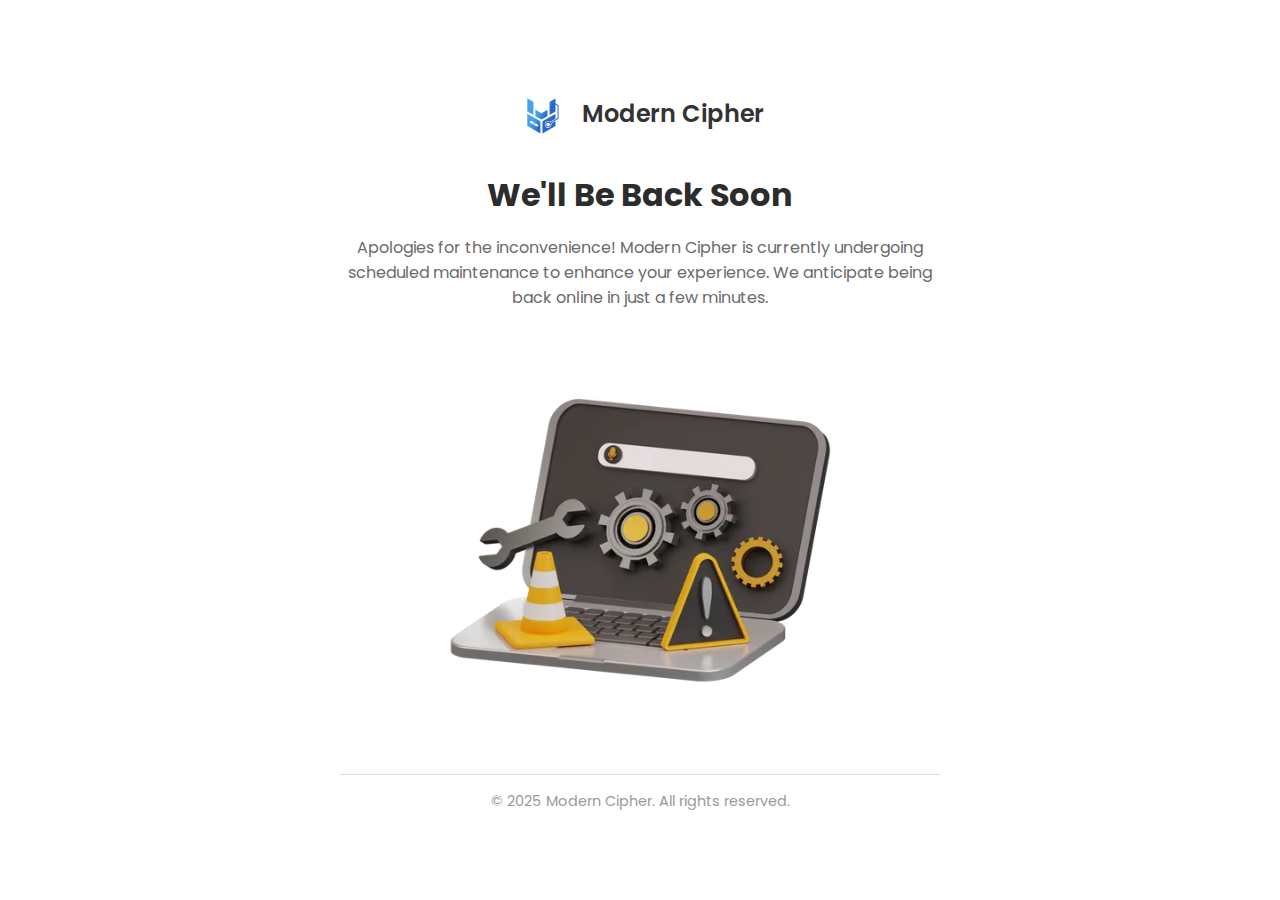
<file: views/maintenance.html>
<!DOCTYPE html>
<html lang="en">
  <head>
    <meta charset="UTF-8" />
    <meta name="viewport" content="width=device-width, initial-scale=1.0" />
    <title>Maintenance Page</title>
    <link rel="stylesheet" href="../css/pagedown.css" />
    
  </head>
  <body>
    <div class="container">
      <header>
        <img src="../assets/mc.png" alt="Modern Cipher Logo" class="logo" />
        <span>Modern Cipher</span>
      </header>
      <main>
        <h1>We'll Be Back Soon</h1>
        <p class="message">
          Apologies for the inconvenience! Modern Cipher is currently undergoing
          scheduled maintenance to enhance your experience. We anticipate being
          back online in just a few minutes.
        </p>
        <div class="image">
          <img src="../assets/maintenance.png" alt="Under Maintenance" />
        </div>
        <p class="footer-message">
          &copy; 2025 Modern Cipher. All rights reserved.
        </p>
      </main>
    </div>
  </body>
</html>
</file>
<file: css/pagedown.css>
@import url('https://fonts.googleapis.com/css2?family=Poppins:wght@300;400;600&display=swap');

* {
  margin: 0;
  padding: 0;
  box-sizing: border-box;
}

body, html {
  height: 100%;
  width: 100%;
  font-family: 'Poppins', sans-serif;
  background-color: #ffffff;
  color: #2c2c2c;
}

.container {
  max-width: 800px;
  width: 90%;
  margin: 0 auto;
  padding: 2rem 1rem;
  display: flex;
  flex-direction: column;
  align-items: center;
  justify-content: center;
  min-height: 100vh;
  text-align: center;
}

header {
  display: flex;
  align-items: center;
  justify-content: center;
  gap: 1rem;
  margin-bottom: 2rem;
  flex-wrap: wrap;
}

.logo {
  height: 50px;
  width: auto;
}

header span {
  font-size: 1.5rem;
  font-weight: 600;
  color: #333;
}

main h1 {
  font-size: 2rem;
  margin-bottom: 1rem;
}

.message {
  font-size: 1rem;
  color: #6b6b6b;
  margin-bottom: 2rem;
  max-width: 600px;
}

.image img {
  width: 100%;
  max-width: 400px;
  height: auto;
  margin: 0 auto 2rem;
  display: block;
}

.footer-message {
  font-size: 0.9rem;
  color: #9a9a9a;
  margin-top: 2rem;
  border-top: 1px solid #ddd;
  padding-top: 1rem;
}

/* 🔁 Responsive Adjustments */
@media (max-width: 768px) {
  .logo {
    height: 45px;
  }
  header span {
    font-size: 1.3rem;
  }
  main h1 {
    font-size: 1.7rem;
  }
  .message {
    font-size: 0.95rem;
  }
}

@media (max-width: 480px) {
  .logo {
    height: 40px;
  }
  header span {
    font-size: 1.1rem;
  }
  main h1 {
    font-size: 1.5rem;
  }
  .message {
    font-size: 0.85rem;
  }
  .footer-message {
    font-size: 0.75rem;
  }
}
</file>
